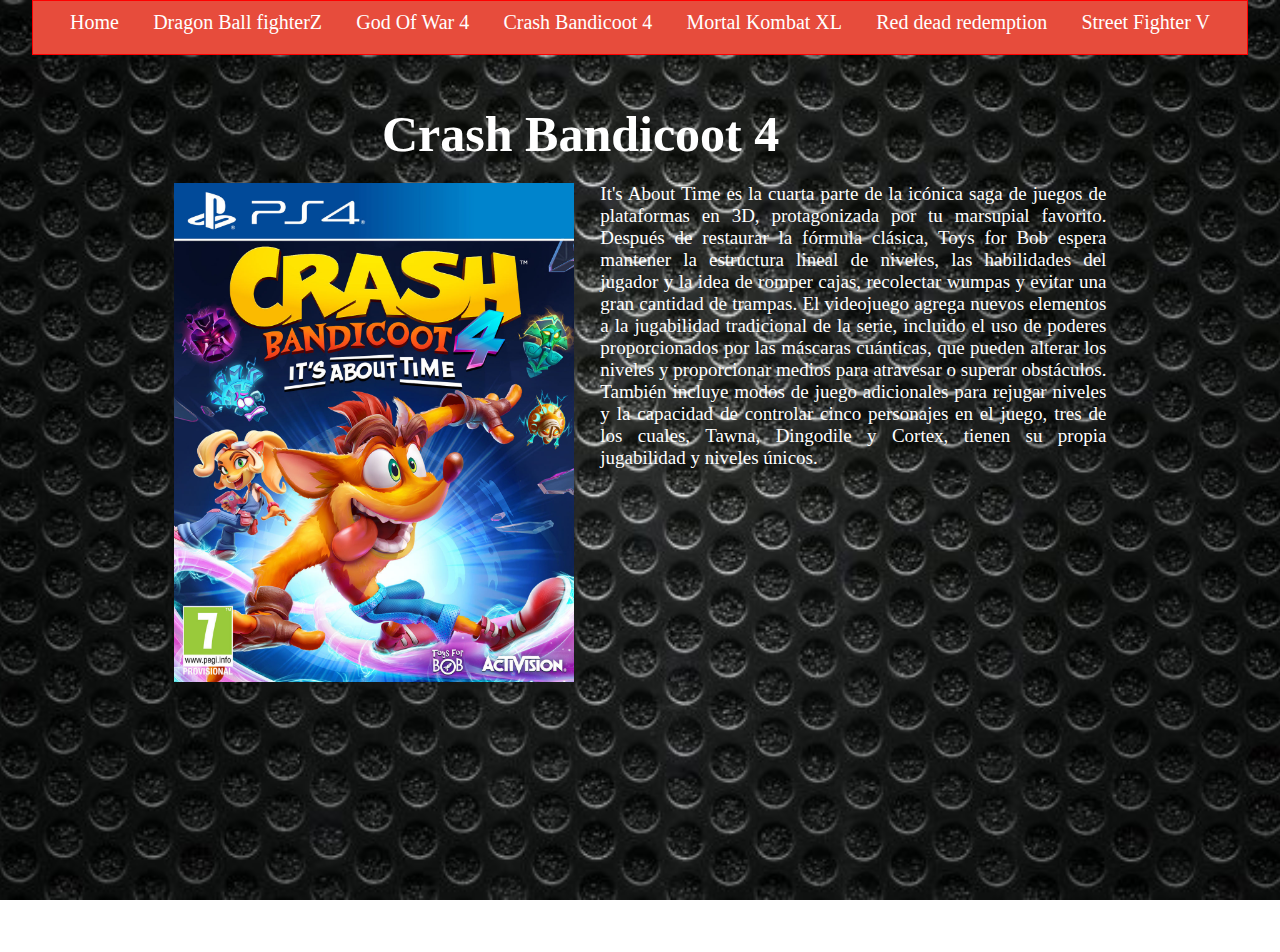
<file: crashbandicoot.html>
<!DOCTYPE html>
<html lang="en">
<head>
    <meta charset="UTF-8">
    <meta http-equiv="X-UA-Compatible" content="IE=edge">
    <meta name="viewport" content="width=device-width, initial-scale=1.0">
    <title>Crash Bandicoot 4</title>
    <link rel="stylesheet" href="estilo.css">
</head>
<body>
    <header>
    
        <nav>
          <ul>
            <li><a href="index.html">Home</a></li>
            <li><a href="DragonBall.html">Dragon Ball fighterZ</a></li>
            <li><a href="Godofwar.html">God Of War 4</a></li>
            <li><a href="crashbandicoot.html">Crash Bandicoot 4</a></li>
            <li><a href="Mortalkombatxl.html">Mortal Kombat XL</a></li>
            <li><a href="Reddeadredemption.html">Red dead redemption</a></li>
            <li><a href="StreetfighterV.html">Street Fighter V</a></li>
          </ul>
        </nav>
    
      </header>

      <section class="color1">
        <h3>Crash Bandicoot 4</h3>
        <div class="caja-contenedora">
          <div class="foto-producto">
            <img src="Img/Foto3.jpg" alt="">
            <iframe width="282" height="200" src="https://www.youtube.com/embed/LhNAsc5Cq7w" title="YouTube video player" frameborder="0" allow="accelerometer; autoplay; clipboard-write; encrypted-media; gyroscope; picture-in-picture" allowfullscreen></iframe>

        </div>
            <p class="informacion caja-juego">It's About Time es la cuarta parte de la icónica saga de juegos de plataformas en 3D, protagonizada por tu marsupial favorito. Después de restaurar la fórmula clásica, Toys for Bob espera mantener la estructura lineal de niveles, las habilidades del jugador y la idea de romper cajas, recolectar wumpas y evitar una gran cantidad de trampas.
              
              El videojuego agrega nuevos elementos a la jugabilidad tradicional de la serie, incluido el uso de poderes proporcionados por las máscaras cuánticas, que pueden alterar los niveles y proporcionar medios para atravesar o superar obstáculos. También incluye modos de juego adicionales para rejugar niveles y la capacidad de controlar cinco personajes en el juego, tres de los cuales, Tawna, Dingodile y Cortex, tienen su propia jugabilidad y niveles únicos. </p>
            
        
        
        
        </div>

    </section>
  
    
</body>
</html>
</file>
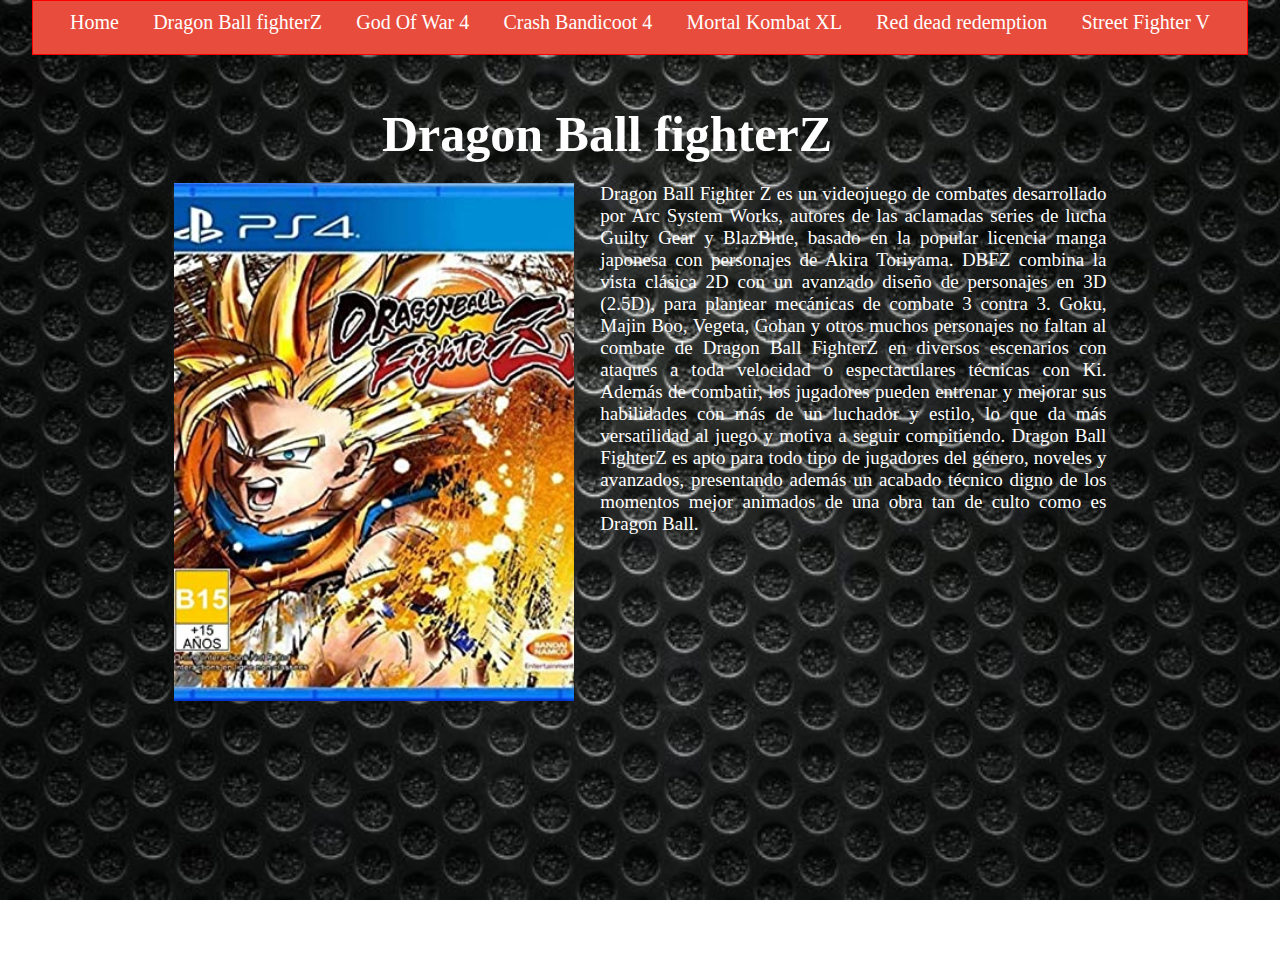
<file: DragonBall.html>
<!DOCTYPE html>
<html lang="en">
<head>
    <meta charset="UTF-8">
    <meta http-equiv="X-UA-Compatible" content="IE=edge">
    <meta name="viewport" content="width=device-width, initial-scale=1.0">
    <title>Dragon Ball fighterZ</title>
    <link rel="stylesheet" href="estilo.css">
</head>
<body>
  <header>
    
    <nav>
      <ul>
        <li><a href="index.html">Home</a></li>
        <li><a href="DragonBall.html">Dragon Ball fighterZ</a></li>
        <li><a href="Godofwar.html">God Of War 4</a></li>
        <li><a href="crashbandicoot.html">Crash Bandicoot 4</a></li>
        <li><a href="Mortalkombatxl.html">Mortal Kombat XL</a></li>
        <li><a href="Reddeadredemption.html">Red dead redemption</a></li>
        <li><a href="StreetfighterV.html">Street Fighter V</a></li>
      </ul>
    </nav>

  </header>
  
  <section class="color1">
    <h3>Dragon Ball fighterZ</h3>
    <div class="caja-contenedora">
      <div class="foto-producto">
        <img src="Img/Foto1.jpg" alt="">
        <iframe width="282" height="200" src="https://www.youtube.com/embed/vO-piQec368" title="YouTube video player" frameborder="0" allow="accelerometer; autoplay; clipboard-write; encrypted-media; gyroscope; picture-in-picture" allowfullscreen></iframe>
      </div>
        <p class="informacion caja-juego">Dragon Ball Fighter Z es un videojuego de combates desarrollado por Arc System Works, autores de las aclamadas series de lucha Guilty Gear y BlazBlue, basado en la popular licencia manga japonesa con personajes de Akira Toriyama. DBFZ combina la vista clásica 2D con un avanzado diseño de personajes en 3D (2.5D), para plantear mecánicas de combate 3 contra 3. Goku, Majin Boo, Vegeta, Gohan y otros muchos personajes no faltan al combate de Dragon Ball FighterZ en diversos escenarios con ataques a toda velocidad o espectaculares técnicas con Ki.
          Además de combatir, los jugadores pueden entrenar y mejorar sus habilidades con más de un luchador y estilo, lo que da más versatilidad al juego y motiva a seguir compitiendo. Dragon Ball FighterZ es apto para todo tipo de jugadores del género, noveles y avanzados, presentando además un acabado técnico digno de los momentos mejor animados de una obra tan de culto como es Dragon Ball.</p>
        
    
    
    
    </div>

</section>

    
</body>
</html>
</file>
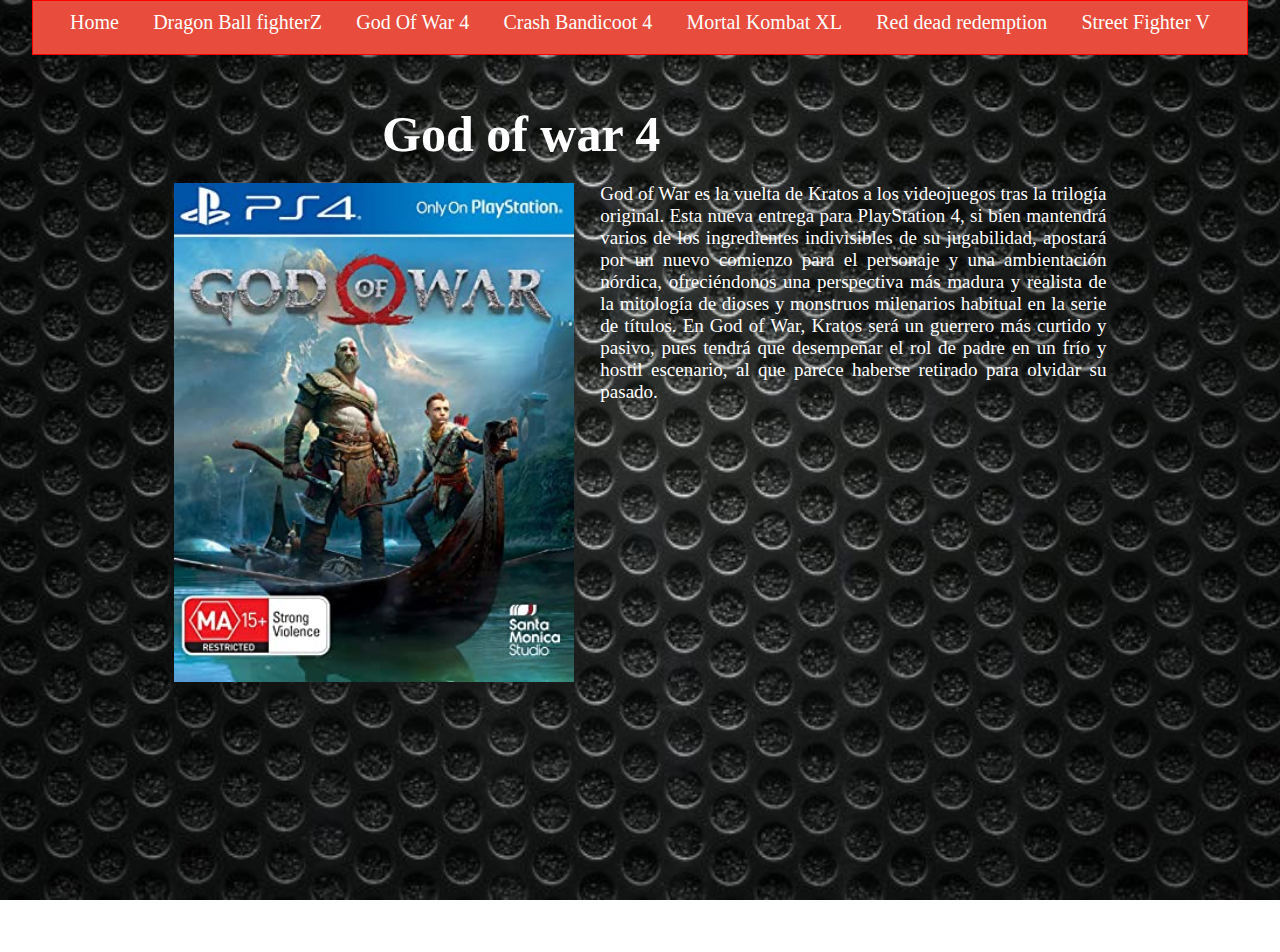
<file: Godofwar.html>
<!DOCTYPE html>
<html lang="en">
<head>
    <meta charset="UTF-8">
    <meta http-equiv="X-UA-Compatible" content="IE=edge">
    <meta name="viewport" content="width=device-width, initial-scale=1.0">
    <title>God of war 4</title>
    <link rel="stylesheet" href="estilo.css">
</head>
<body>
    <header>
    
        <nav>
          <ul>
            <li><a href="index.html">Home</a></li>
            <li><a href="DragonBall.html">Dragon Ball fighterZ</a></li>
            <li><a href="Godofwar.html">God Of War 4</a></li>
            <li><a href="crashbandicoot.html">Crash Bandicoot 4</a></li>
            <li><a href="Mortalkombatxl.html">Mortal Kombat XL</a></li>
            <li><a href="Reddeadredemption.html">Red dead redemption</a></li>
            <li><a href="StreetfighterV.html">Street Fighter V</a></li>
          </ul>
        </nav>
    
      </header>

      <section class="color1">
        <h3>God of war 4</h3>
        <div class="caja-contenedora">
          <div class="foto-producto">
            <img src="Img/Foto2.jpg" alt="">
            <iframe width="282" height="200" src="https://www.youtube.com/embed/h4Pzb2slWjE" title="YouTube video player" frameborder="0" allow="accelerometer; autoplay; clipboard-write; encrypted-media; gyroscope; picture-in-picture" allowfullscreen></iframe>

        </div>
            <p class="informacion caja-juego">God of War es la vuelta de Kratos a los videojuegos tras la trilogía original. Esta nueva entrega para PlayStation 4, si bien mantendrá varios de los ingredientes indivisibles de su jugabilidad, apostará por un nuevo comienzo para el personaje y una ambientación nórdica, ofreciéndonos una perspectiva más madura y realista de la mitología de dioses y monstruos milenarios habitual en la serie de títulos. En God of War, Kratos será un guerrero más curtido y pasivo, pues tendrá que desempeñar el rol de padre en un frío y hostil escenario, al que parece haberse retirado para olvidar su pasado.
            </p>
            
        
        
        
        </div>

    </section>
  
    
</body>
</html>
</file>
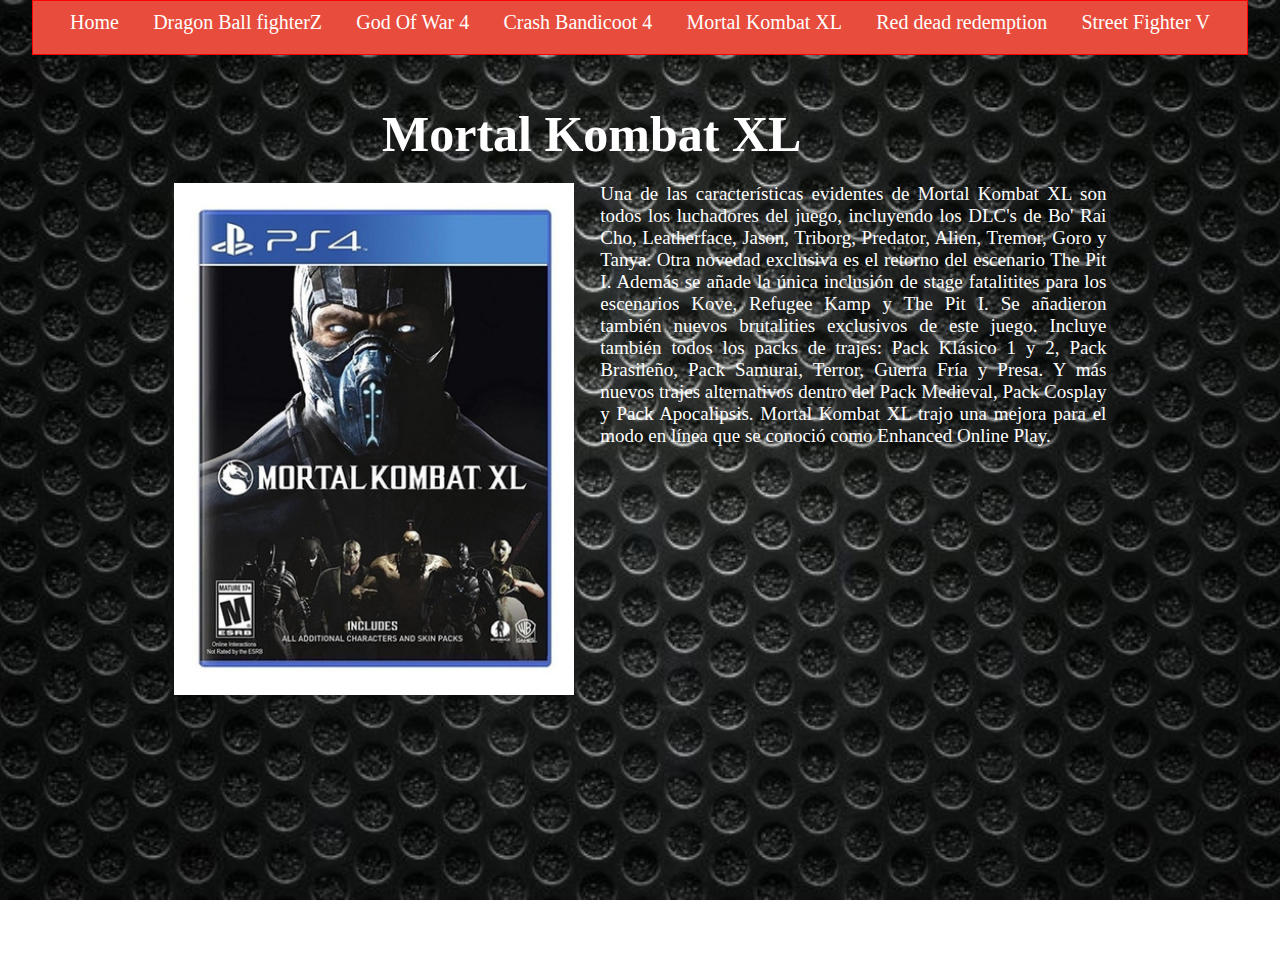
<file: Mortalkombatxl.html>
<!DOCTYPE html>
<html lang="en">
<head>
    <meta charset="UTF-8">
    <meta http-equiv="X-UA-Compatible" content="IE=edge">
    <meta name="viewport" content="width=device-width, initial-scale=1.0">
    <title>Mortal Kombat XL</title>
    <link rel="stylesheet" href="estilo.css">
</head>
<body>
    <header>
    
        <nav>
          <ul>
            <li><a href="index.html">Home</a></li>
            <li><a href="DragonBall.html">Dragon Ball fighterZ</a></li>
            <li><a href="Godofwar.html">God Of War 4</a></li>
            <li><a href="crashbandicoot.html">Crash Bandicoot 4</a></li>
            <li><a href="Mortalkombatxl.html">Mortal Kombat XL</a></li>
            <li><a href="Reddeadredemption.html">Red dead redemption</a></li>
            <li><a href="StreetfighterV.html">Street Fighter V</a></li>
          </ul>
        </nav>
    
      </header>

      <section class="color1">
        <h3>Mortal Kombat XL</h3>
        <div class="caja-contenedora">
          <div class="foto-producto">
            <img src="Img/Foto4.jpg" alt="">
            <iframe width="282" height="200" src="https://www.youtube.com/embed/zIGuspuVRS4" title="YouTube video player" frameborder="0" allow="accelerometer; autoplay; clipboard-write; encrypted-media; gyroscope; picture-in-picture" allowfullscreen></iframe>

        </div>
            <p class="informacion caja-juego">Una de las características evidentes de Mortal Kombat XL son todos los luchadores del juego, incluyendo los DLC's de Bo' Rai Cho, Leatherface, Jason, Triborg, Predator, Alien, Tremor, Goro y Tanya. Otra novedad exclusiva es el retorno del escenario The Pit I.

              Además se añade la única inclusión de stage fatalitites para los escenarios Kove, Refugee Kamp y The Pit I. Se añadieron también nuevos brutalities exclusivos de este juego. Incluye también todos los packs de trajes: Pack Klásico 1 y 2, Pack Brasileño, Pack Samurai, Terror, Guerra Fría y Presa. Y más nuevos trajes alternativos dentro del Pack Medieval, Pack Cosplay y Pack Apocalipsis. Mortal Kombat XL trajo una mejora para el modo en línea que se conoció como Enhanced Online Play.
            </p>
            
        
        
        
        </div>

    </section>
  
    
</body>
</html>
</file>
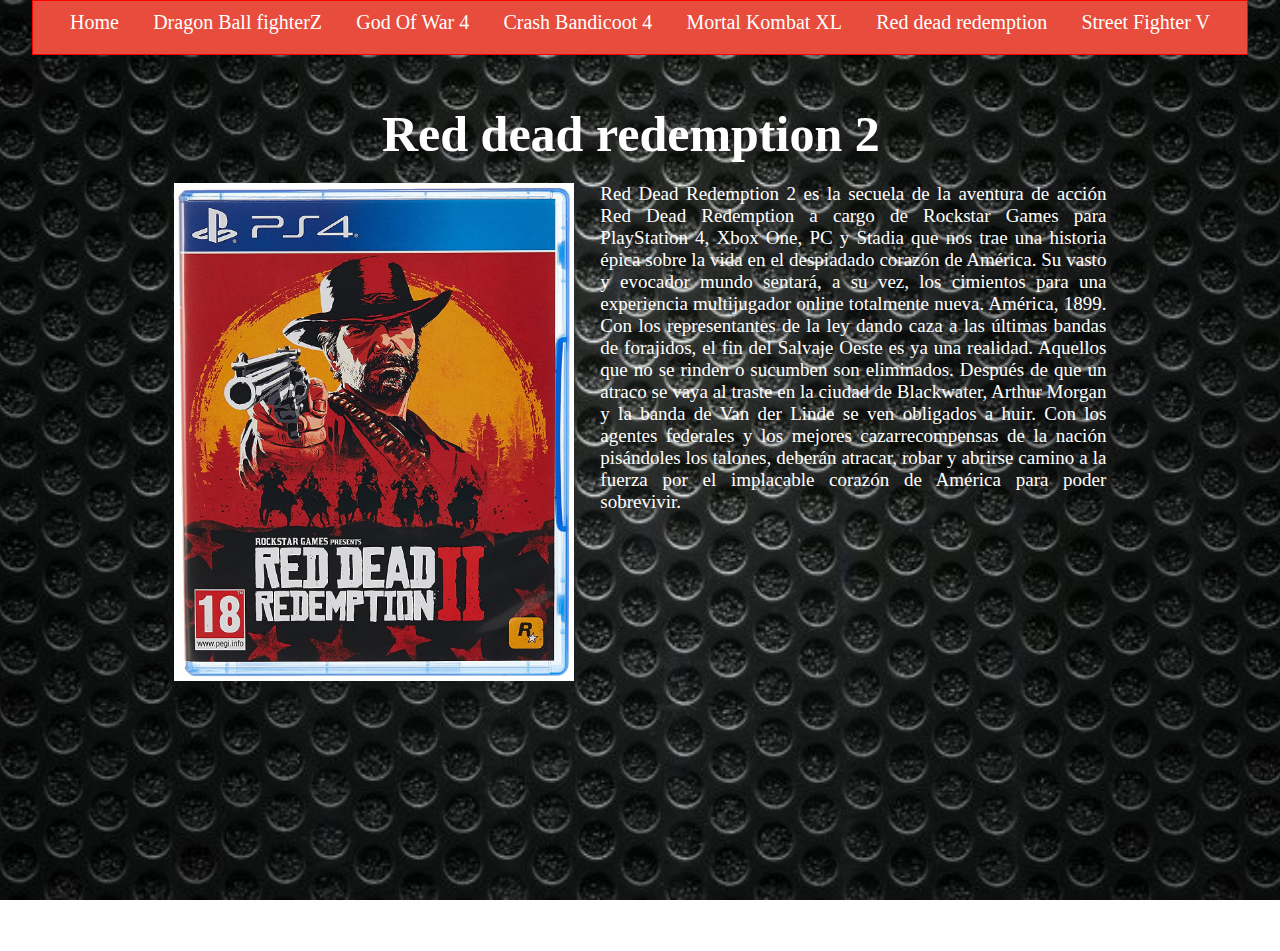
<file: Reddeadredemption.html>
<!DOCTYPE html>
<html lang="en">
<head>
    <meta charset="UTF-8">
    <meta http-equiv="X-UA-Compatible" content="IE=edge">
    <meta name="viewport" content="width=device-width, initial-scale=1.0">
    <title>Red dead redemption 2</title>
    <link rel="stylesheet" href="estilo.css">
</head>
<body>
    <header>
    
        <nav>
          <ul>
            <li><a href="index.html">Home</a></li>
            <li><a href="DragonBall.html">Dragon Ball fighterZ</a></li>
            <li><a href="Godofwar.html">God Of War 4</a></li>
            <li><a href="crashbandicoot.html">Crash Bandicoot 4</a></li>
            <li><a href="Mortalkombatxl.html">Mortal Kombat XL</a></li>
            <li><a href="Reddeadredemption.html">Red dead redemption</a></li>
            <li><a href="StreetfighterV.html">Street Fighter V</a></li>
          </ul>
        </nav>
    
      </header>

      <section class="color1">
        <h3 class="red">Red dead redemption 2</h3>
        <div class="caja-contenedora">
          <div class="foto-producto">
            <img src="Img/Foto5.jpg" alt="">
            <iframe width="282" height="200" src="https://www.youtube.com/embed/MyaYlbizpvs" title="YouTube video player" frameborder="0" allow="accelerometer; autoplay; clipboard-write; encrypted-media; gyroscope; picture-in-picture" allowfullscreen></iframe>

        </div>
            <p class="informacion caja-juego">Red Dead Redemption 2 es la secuela de la aventura de acción Red Dead Redemption a cargo de Rockstar Games para PlayStation 4, Xbox One, PC y Stadia que nos trae una historia épica sobre la vida en el despiadado corazón de América. Su vasto y evocador mundo sentará, a su vez, los cimientos para una experiencia multijugador online totalmente nueva. América, 1899. Con los representantes de la ley dando caza a las últimas bandas de forajidos, el fin del Salvaje Oeste es ya una realidad. Aquellos que no se rinden o sucumben son eliminados. Después de que un atraco se vaya al traste en la ciudad de Blackwater, Arthur Morgan y la banda de Van der Linde se ven obligados a huir. Con los agentes federales y los mejores cazarrecompensas de la nación pisándoles los talones, deberán atracar, robar y abrirse camino a la fuerza por el implacable corazón de América para poder sobrevivir.</p>
            
        
        
        
        </div>

    </section>
  
    
</body>
</html>
</file>
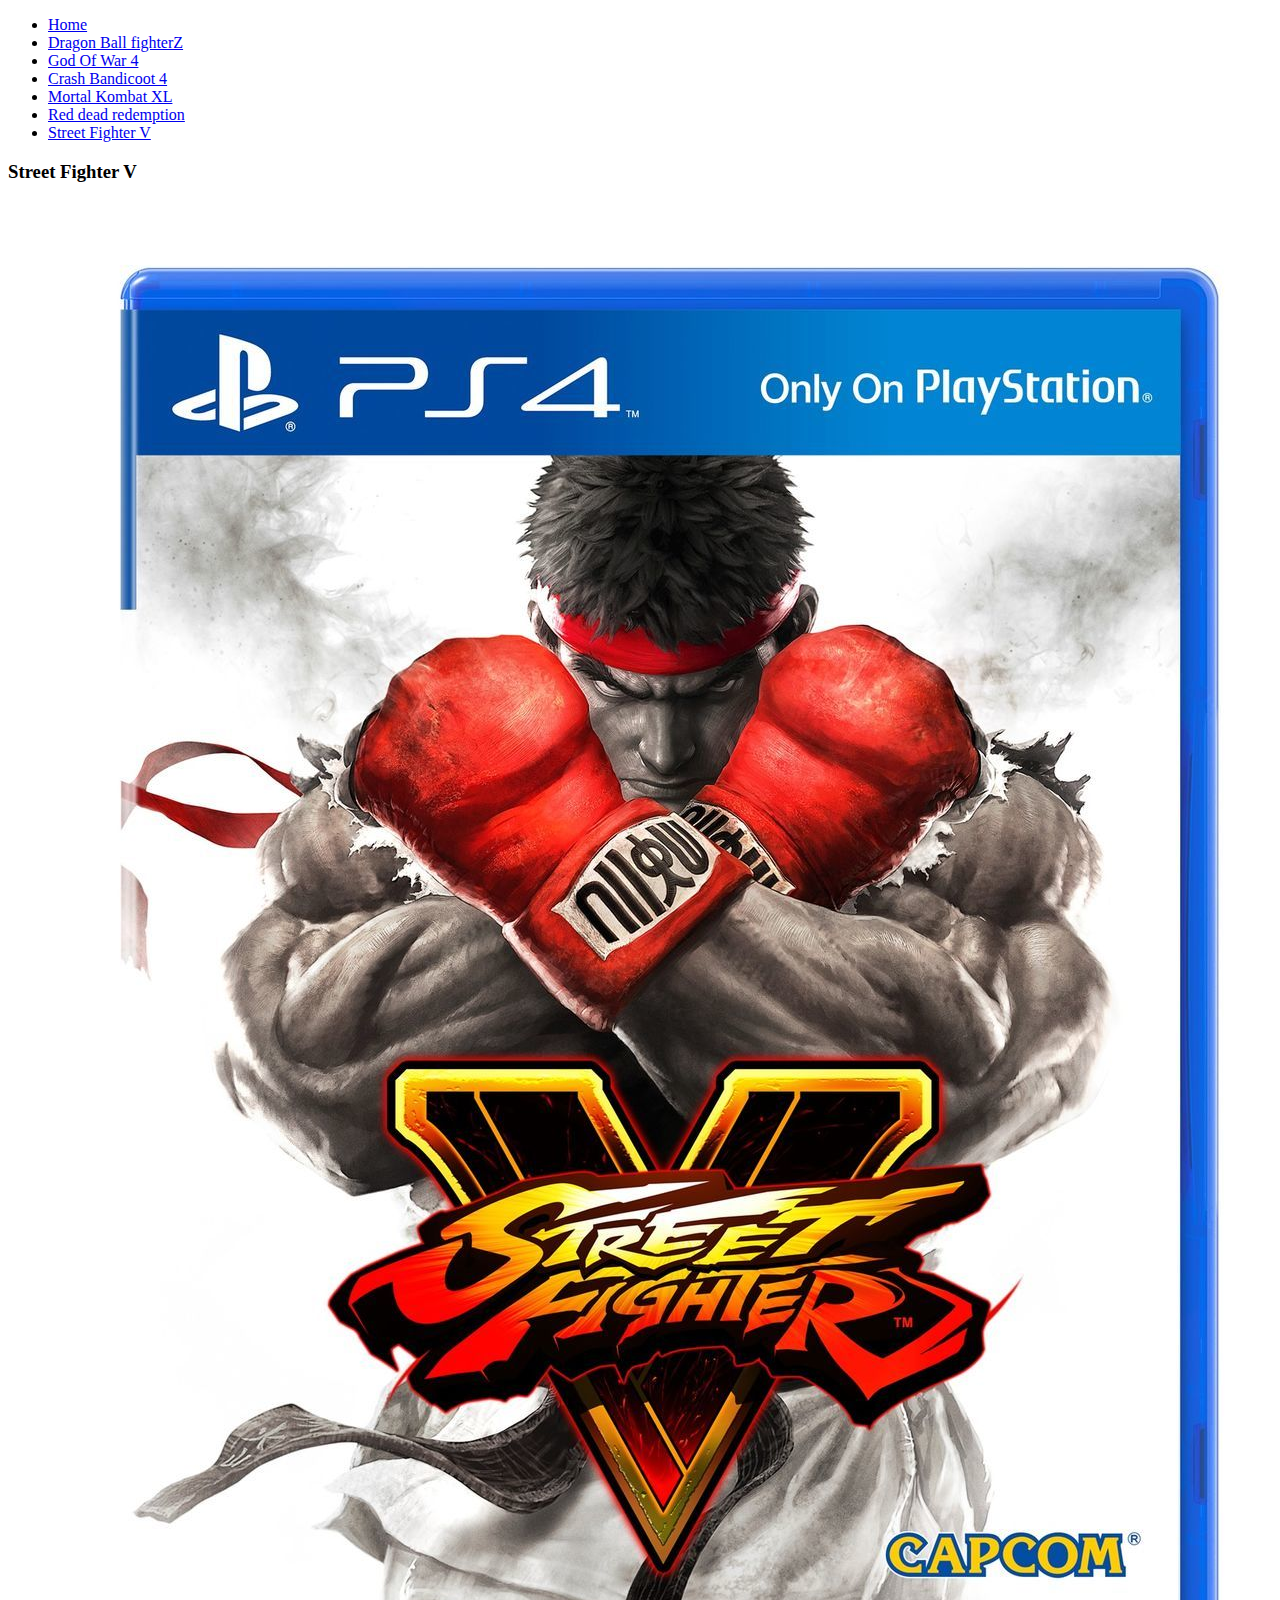
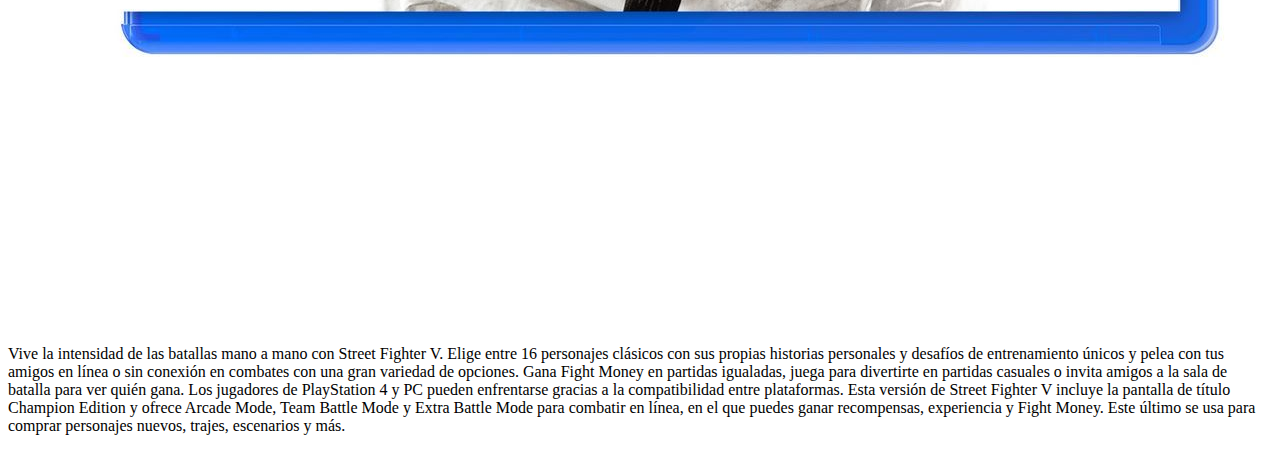
<file: Streetfighter.html>
<!DOCTYPE html>
<html lang="en">
<head>
    <meta charset="UTF-8">
    <meta http-equiv="X-UA-Compatible" content="IE=edge">
    <meta name="viewport" content="width=device-width, initial-scale=1.0">
    <title>Street fighter V</title>
    
</head>
<body>
    <header>
    
        <nav>
          <ul>
            <li><a href="sitioweb.html">Home</a></li>
            <li><a href="DragonBall.html">Dragon Ball fighterZ</a></li>
            <li><a href="Godofwar.html">God Of War 4</a></li>
            <li><a href="crashbandicoot.html">Crash Bandicoot 4</a></li>
            <li><a href="Mortalkombatxl.html">Mortal Kombat XL</a></li>
            <li><a href="Reddeadredemption.html">Red dead redemption</a></li>
            <li><a href="StreetfighterV.html">Street Fighter V</a></li>
          </ul>
        </nav>
    
      </header>

      <section class="color1">
          <h3>Street Fighter V</h3>
          <div class="caja-contenedora">
            <div class="foto-producto">
              <img src="Img/Foto6.jpg" alt="">
              <iframe width="282" height="200" src="https://www.youtube.com/embed/SoKIha6tJec" title="YouTube video player" frameborder="0" allow="accelerometer; autoplay; clipboard-write; encrypted-media; gyroscope; picture-in-picture" allowfullscreen><iframe></iframe>

          </div>
              <p class="informacion caja-juego">Vive la intensidad de las batallas mano a mano con Street Fighter V. Elige entre 16 personajes clásicos con sus propias historias personales y desafíos de entrenamiento únicos y pelea con tus amigos en línea o sin conexión en combates con una gran variedad de opciones.
              Gana Fight Money en partidas igualadas, juega para divertirte en partidas casuales o invita amigos a la sala de batalla para ver quién gana. Los jugadores de PlayStation 4 y PC pueden enfrentarse gracias a la compatibilidad entre plataformas.
              Esta versión de Street Fighter V incluye la pantalla de título Champion Edition y ofrece Arcade Mode, Team Battle Mode y Extra Battle Mode para combatir en línea, en el que puedes ganar recompensas, experiencia y Fight Money. Este último se usa para comprar personajes nuevos, trajes, escenarios y más.</p>
              
          
          
          
          </div>

      </section>
    
</body>
</html>
</file>
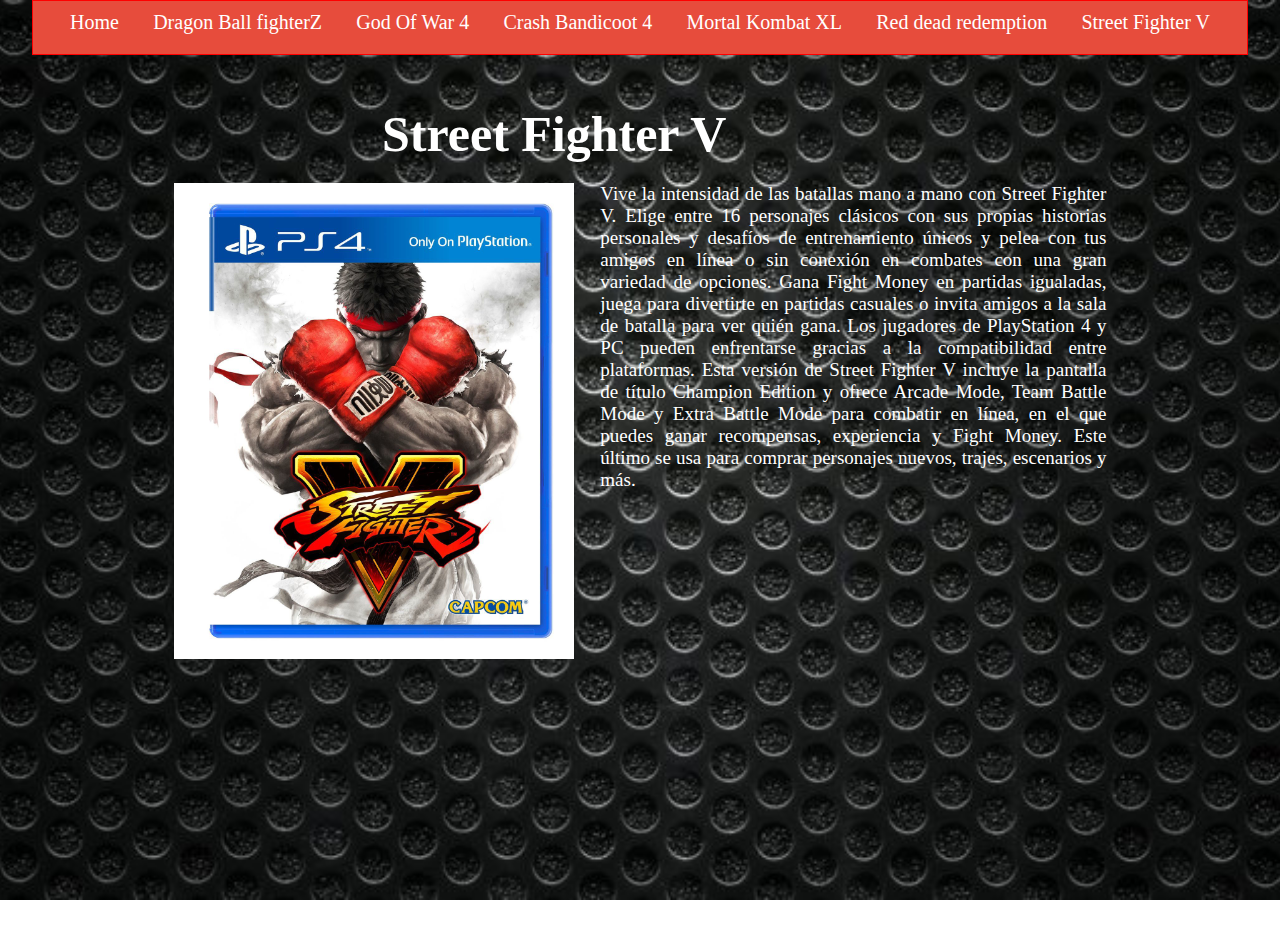
<file: StreetfighterV.html>
<!DOCTYPE html>
<html lang="en">
<head>
    <meta charset="UTF-8">
    <meta http-equiv="X-UA-Compatible" content="IE=edge">
    <meta name="viewport" content="width=device-width, initial-scale=1.0">
    <title>Street Fighter V</title>
    <link rel="stylesheet" href="estilo.css">
</head>
<body>
    <header>
    
        <nav>
          <ul>
            <li><a href="index.html">Home</a></li>
            <li><a href="DragonBall.html">Dragon Ball fighterZ</a></li>
            <li><a href="Godofwar.html">God Of War 4</a></li>
            <li><a href="crashbandicoot.html">Crash Bandicoot 4</a></li>
            <li><a href="Mortalkombatxl.html">Mortal Kombat XL</a></li>
            <li><a href="Reddeadredemption.html">Red dead redemption</a></li>
            <li><a href="StreetfighterV.html">Street Fighter V</a></li>
          </ul>
        </nav>
    
      </header>


      <section class="color1">
        <h3>Street Fighter V</h3>
        <div class="caja-contenedora">
          <div class="foto-producto">
            <img src="Img/Foto6.jpg" alt="">
            <iframe width="282" height="200" src="https://www.youtube.com/embed/SoKIha6tJec" title="YouTube video player" frameborder="0" allow="accelerometer; autoplay; clipboard-write; encrypted-media; gyroscope; picture-in-picture" allowfullscreen><iframe></iframe>

        </div>
            <p class="informacion caja-juego">Vive la intensidad de las batallas mano a mano con Street Fighter V. Elige entre 16 personajes clásicos con sus propias historias personales y desafíos de entrenamiento únicos y pelea con tus amigos en línea o sin conexión en combates con una gran variedad de opciones.
            Gana Fight Money en partidas igualadas, juega para divertirte en partidas casuales o invita amigos a la sala de batalla para ver quién gana. Los jugadores de PlayStation 4 y PC pueden enfrentarse gracias a la compatibilidad entre plataformas.
            Esta versión de Street Fighter V incluye la pantalla de título Champion Edition y ofrece Arcade Mode, Team Battle Mode y Extra Battle Mode para combatir en línea, en el que puedes ganar recompensas, experiencia y Fight Money. Este último se usa para comprar personajes nuevos, trajes, escenarios y más.</p>
            
        
        
        
        </div>

    </section>
  
      
        
    
    
      
    
</body>
</html>
</file>
<file: estilo.css>
*{margin:0; padding:0; box-sizing:border-box;}

body{
    background: url(Img/Foto9.jpg) no-repeat fixed center center;
    background-size: cover;
    font-family: calibri;
}

h1{
    color: #fff;
    font-size: 45px;
    margin: 20px 0px;
    text-align: center;
}

section{
    margin: auto;
    display:flex;
    flex-wrap: wrap;
    justify-content: space-between;
}

.producto{
    
    background-color: #fff;
    text-align: center;
    flex-basis: calc(33% - 20px);
    border-radius: 5px;
    margin-bottom: 30px;
    padding: 15px;
    display:flex;
    flex-direction: column;
    justify-content: space-between;
}

.producto img{
    width:100%;
}

.info{
    
    flex-grow: 1;
    padding: 0px 10px;
    display:flex;
    flex-direction: column;
    justify-content: space-between;
}

h2{
    margin: 5px 0px;
}

.precio{
    display:flex;
    justify-content: center;
    margin: 5px 0px;
}

p{
    margin-left: 5px;
}

.info a{
    text-decoration: none;
    text-transform: uppercase;
    color: #fff;
    background-color: rgb(2,175,2);
    padding: 10px 0px;
    margin-bottom: 10px;
}

li{
    list-style: none;
    display:flex;
    flex-grow: 1;
   
}

header a{
    flex-grow: 1;
    text-decoration: none;
    text-align: center;
    color: white;
    font-family: calibri;
    font-size: 20px;
    padding-top: 10px;
    padding-bottom: 10px;
    
}

ul{
    padding: 0px;
    display:flex;
    justify-content: space-around;
}

header a:hover{
    color: #e74c3c;
    background-color: #fff;
}

header{
    border:1px solid red;
    width: 95%;
    margin: auto;
    background-color: #e74c3c;
    padding-left: 20px;
    padding-right: 20px;
    padding-bottom: 10px;
    box-sizing: border-box;

}

.caja-principal{
   border: 0px solid red;
    width: 95%;
    margin:auto;
    padding-top:50px;
    padding-bottom: 50px;
    
}

.foto-juego{

    
    margin-top: 40px;
    width: 50%;
    margin:auto;
    background-color: black;
    padding-bottom: 0px;
    text-align: center;

}

.foto-juego img{
    width: 100%;
    
}

.info-juego h2{
    font-size: 30px;
    text-align: center;
    color:white;
    margin-left: 20px;

}

.info-producto{
    color:white;
    font-size: 22px;
    text-align: justify;
    margin-left: 28px;
    width:90%;
    margin-bottom: 20px;
    

    
}

.info-juego{
    width: 100%;
    text-align: center;
    
}

.color1{
    border: 0px solid green;
    width: 95%;
    margin:auto;
    padding-top: 50px;
    padding-bottom: 50px;
    
}

.caja-contenedora{
    width: 80%;
    margin:auto;
    padding: 20px;
    display: flex;
    justify-content: space-around;
    
}

.informacion{
    font-family: calibri;
    font-size: 19px;
    color: #fff;
    text-align: justify;
}

.caja-juego{
    width: 60%;
}

.foto-producto{
    display:flex;
    flex-direction:column;
    width: 50%;
    text-align: center;
}

h3{
    font-size: 50px;
    text-align: center;
    margin-left: 350px;
    font-family: calibri;
    color: white;
}

.foto-producto img{
    width: 95%;
}





@media(max-width:800px){
    .producto{
        flex-basis: calc(50% - 20px);

    }

    
    header a{
        padding-top: 5px;
        padding-bottom: 5px;
        
    }

    .foto-juego{
        width: 71%;
    }

    .info-producto{
        margin-left: 25px;
    }

    .informacion{
        font-size: 18px;
        margin-left: 2px;
        
    }

    .foto-producto{
        width: 60%;
    }

    .foto-producto img{
        width: 95%;
    }

    .caja-juego{
        width: 90%;
    }

    h3{
        font-size: 40px;
        margin-left: 250px;
    }
    .caja-contenedora{
        width: 100%;
    }
}

@media(max-width: 490px){
    .producto{
        flex-basis: 100%;
        flex-direction: row;
    }

    .producto img{
        width: 50%;
    }

    .info{
        justify-content: center;
    }

    h1{
        font-size: 32px;
    }

    h2{
        font-size: 18px;
    }

    header a{
        font-size: 20px;
        margin-left: 5px;
        
    }

    header{
        width: 40%;
        padding-bottom: 5px;
        padding-right: 5px;
        padding-left: 5px;
    }

    ul{
        flex-direction: column;
        
    }

    .foto-juego{
        width:90%;
    }

    .info-producto{
        font-size: 17px;
        
    }

    .info-juego h2{
        font-size: 22px;
    }

    .informacion{
        font-size: 17px;
        width:100%;

    }

    .caja-contenedora{
        width: 100%;
        flex-direction: column;
    }

    .foto-producto{
        width: 100%;
    }

    h3{
        font-size: 30px;
        margin-left: 130px;
    }

    .red{
        margin-left: 90px;
    }

   

   



}
</file>
